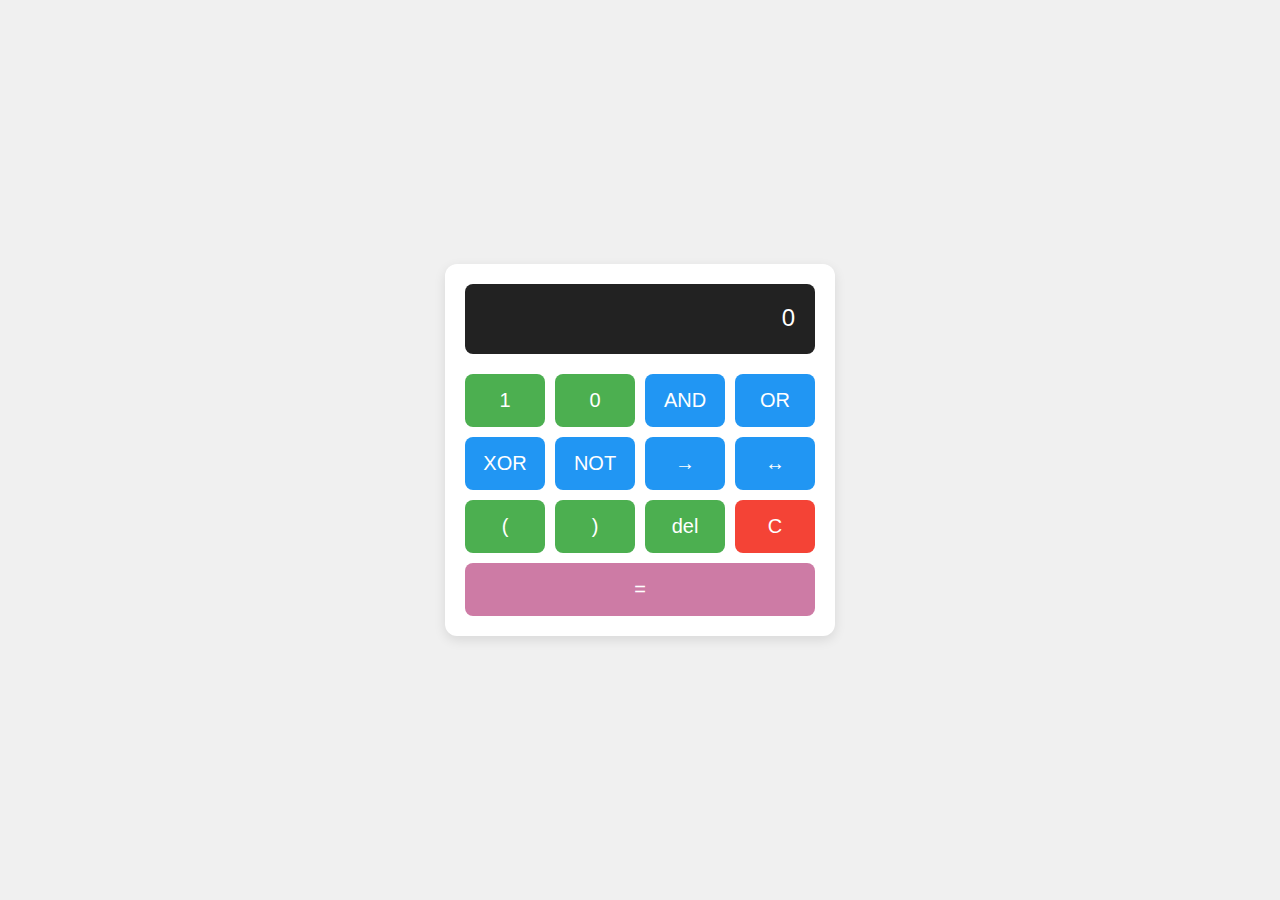
<file: index.html>
<!DOCTYPE html>
<html lang="en">
<head>
    <meta charset="UTF-8">
    <meta name="viewport" content="width=device-width, initial-scale=1.0">
    <title>Kalkulator Logika</title>
    <link rel="icon" href="kalkulator.png" type="image/x-icon">
    <style>
        body {
            display: flex;
            justify-content: center;
            align-items: center;
            min-height: 100vh;
            margin: 0;
            background-color: #f0f0f0;
            font-family: Arial, sans-serif;
        }

        .calculator {
            display: grid;
            grid-template-columns: repeat(4, 80px);
            grid-gap: 10px;
            padding: 20px;
            background-color: #fff;
            border-radius: 12px;
            box-shadow: 0 4px 12px rgba(0, 0, 0, 0.1);
        }

        .display {
            grid-column: span 4;
            background-color: #222;
            color: #fff;
            font-size: 24px;
            padding: 20px;
            text-align: right;
            border-radius: 8px;
            margin-bottom: 10px;
            min-height: 30px;
            word-wrap: break-word;
            overflow-x: auto;
        }

        .button {
            background-color: #4CAF50;
            border: none;
            color: white;
            font-size: 20px;
            padding: 15px;
            text-align: center;
            cursor: pointer;
            transition: background-color 0.2s;
            border-radius: 8px;
            user-select: none;
        }

        .button:hover {
            background-color: #388E3C;
        }
        .button[data-clear="clear"] {
            background-color: #f44336;
        }
        .button[data-clear="clear"]:hover {
            background-color: #ae2c23;
        }
        .button[data-operation] {
            background-color: #2196F3;
        }
        .button[data-operation]:hover {
            background-color: #1867a8;
        }
        .button[data-equal=sama-dengan] {
            grid-column: span 4;
            background-color: #cd7ba5;
        }
        .button[data-equal=sama-dengan]:hover {
            grid-column: span 4;
            background-color: #cd3a86;
        }
        .error {
            color: #ff4444;
        }
    </style>
</head>
<body>

<div class="calculator">
    <div class="display" id="display">0</div>
    <button class="button">1</button>
    <button class="button">0</button>
    <button class="button" data-operation="AND">AND</button>
    <button class="button" data-operation="OR">OR</button>
    <button class="button" data-operation="XOR">XOR</button>
    <button class="button" data-operation="NOT">NOT</button>
    <button class="button" data-operation="IMPLIES">→</button>
    <button class="button" data-operation="BICOND">↔</button>
    <button class="button">(</button>
    <button class="button">)</button>
    <button class="button">del</button>
    <button class="button" data-clear="clear">C</button>
    <button class="button" data-equal="sama-dengan">=</button>
</div>

<script>
    class LogicCalculator {
        constructor() {
            this.display = document.getElementById('display');
            this.expression = '';
            this.lastInput = '';
            this.validOperators = ['^', 'v', '⊕', '->', '<->'];
            this.setupEventListeners();
        }

        setupEventListeners() {
            const buttons = document.querySelectorAll('.button');
            buttons.forEach(button => {
                const operation = button.getAttribute('data-operation') || button.innerText;
                button.addEventListener('click', () => this.handleButtonClick(operation));
            });
        }

        updateDisplay(value) {
            this.display.innerText = value;
        }

        isOperator(char) {
            return this.validOperators.includes(char) || char === '~';
        }

        isValidInput(currentInput) {
            if (this.expression === '' && ['0', '1', '(', '~'].indexOf(currentInput) === -1) {
                return false;
            }

            const lastChar = this.expression.slice(-1);
            
            
            if (this.isOperator(lastChar) && this.isOperator(currentInput)) {
                return false;
            }

            
            if (['0', '1'].includes(lastChar) && !this.isOperator(currentInput) && currentInput !== ')') {
                return false;
            }

           
            if (lastChar === '(' && ['0', '1', '(', '~'].indexOf(currentInput) === -1) {
                return false;
            }

            
            if (lastChar === ')' && currentInput !== ')' && !this.isOperator(currentInput)) {
                return false;
            }

            return true;
        }

        handleButtonClick(value) {
            if (value === 'C') {
                this.expression = '';
                this.updateDisplay('0');
                return;
            }

            if (value === '=') {
                try {
                    if (!this.isValidExpression()) {
                        throw new Error('Logika salah');
                    }
                    const result = this.evaluateLogicalExpression(this.expression);
                    this.updateDisplay(result);
                    this.expression = result.toString();
                } catch (error) {
                    this.updateDisplay('Error: Logika salah');
                    this.expression = '';
                }
                return;
            }
            if (value === 'del') {
            if (this.expression.length > 0) {
                if (this.expression.endsWith('<->')) {
                    this.expression = this.expression.slice(0, -3);
                } else if (this.expression.endsWith('->')) {
                    this.expression = this.expression.slice(0, -2);
                } else {
                    this.expression = this.expression.slice(0, -1);
                }
            }
            this.updateDisplay(this.expression || '0');
            return;
        }

            let inputToAdd = '';
            switch (value) {
                case 'AND': inputToAdd = '^'; break;
                case 'OR': inputToAdd = 'v'; break;
                case 'XOR': inputToAdd = '⊕'; break;
                case 'NOT': inputToAdd = '~'; break;
                case 'IMPLIES': inputToAdd = '->'; break;
                case 'BICOND': inputToAdd = '<->'; break;
                default: inputToAdd = value;
            }

            if (this.isValidInput(inputToAdd)) {
                this.expression += inputToAdd;
                this.updateDisplay(this.expression);
            }
            
        }

        isValidExpression() {
            
            let parenthesesCount = 0;
            for (let char of this.expression) {
                if (char === '(') parenthesesCount++;
                if (char === ')') parenthesesCount--;
                if (parenthesesCount < 0) return false;
            }
            if (parenthesesCount !== 0) return false;

            
            const lastChar = this.expression.slice(-1);
            if (this.isOperator(lastChar) || lastChar === '(') return false;

           
            if (this.expression.includes('()')) return false;

            return true;
        }

        evaluateLogicalExpression(expr) {
            const tokens = this.tokenize(expr);
            const postfix = this.infixToPostfix(tokens);
            return this.evaluatePostfix(postfix);
        }

        tokenize(expr) {
            const tokens = [];
            let i = 0;
            
            while (i < expr.length) {
                if (expr[i] === ' ') {
                    i++;
                    continue;
                }
                
                if (expr[i] === '-' && expr[i + 1] === '>') {
                    tokens.push('->');
                    i += 2;
                    continue;
                }
                
                if (expr[i] === '<' && expr[i + 1] === '-' && expr[i + 2] === '>') {
                    tokens.push('<->');
                    i += 3;
                    continue;
                }
                
                if ('01()~^v⊕'.includes(expr[i])) {
                    tokens.push(expr[i]);
                    i++;
                    continue;
                }
                
                throw new Error('Token salah');
            }
            
            return tokens;
        }

        getPrecedence(operator) {
            const precedence = {
                '~': 4,
                '^': 3,
                'v': 2,
                '⊕': 2,
                '->': 1,
                '<->': 1
            };
            return precedence[operator] || 0;
        }

        infixToPostfix(tokens) {
            const output = [];
            const stack = [];
            
            for (let token of tokens) {
                if (token === '0' || token === '1') {
                    output.push(token);
                } else if (token === '(') {
                    stack.push(token);
                } else if (token === ')') {
                    while (stack.length > 0 && stack[stack.length - 1] !== '(') {
                        output.push(stack.pop());
                    }
                    stack.pop(); 
                } else {
                    while (
                        stack.length > 0 &&
                        stack[stack.length - 1] !== '(' &&
                        this.getPrecedence(stack[stack.length - 1]) >= this.getPrecedence(token)
                    ) {
                        output.push(stack.pop());
                    }
                    stack.push(token);
                }
            }
            
            while (stack.length > 0) {
                const operator = stack.pop();
                if (operator === '(' || operator === ')') {
                    throw new Error('Tanda kurung salah');
                }
                output.push(operator);
            }
            
            return output;
        }

        evaluatePostfix(postfix) {
            const stack = [];
            
            for (let token of postfix) {
                if (token === '0' || token === '1') {
                    stack.push(token === '1');
                } else if (token === '~') {
                    if (stack.length < 1) throw new Error('Logika salah');
                    stack.push(!stack.pop());
                } else {
                    if (stack.length < 2) throw new Error('Logika salah');
                    const b = stack.pop();
                    const a = stack.pop();
                    
                    switch (token) {
                        case '^':
                            stack.push(a && b);
                            break;
                        case 'v':
                            stack.push(a || b);
                            break;
                        case '⊕':
                            stack.push(a !== b);
                            break;
                        case '->':
                            stack.push(!a || b);
                            break;
                        case '<->':
                            stack.push(a === b);
                            break;
                        default:
                            throw new Error('Operator salah');
                    }
                }
            }
            
            if (stack.length !== 1) throw new Error('Logika salah');
            return stack.pop() ? '1' : '0';
        }
    }

    
    const calculator = new LogicCalculator();
</script>

</body>
</html>
</file>
